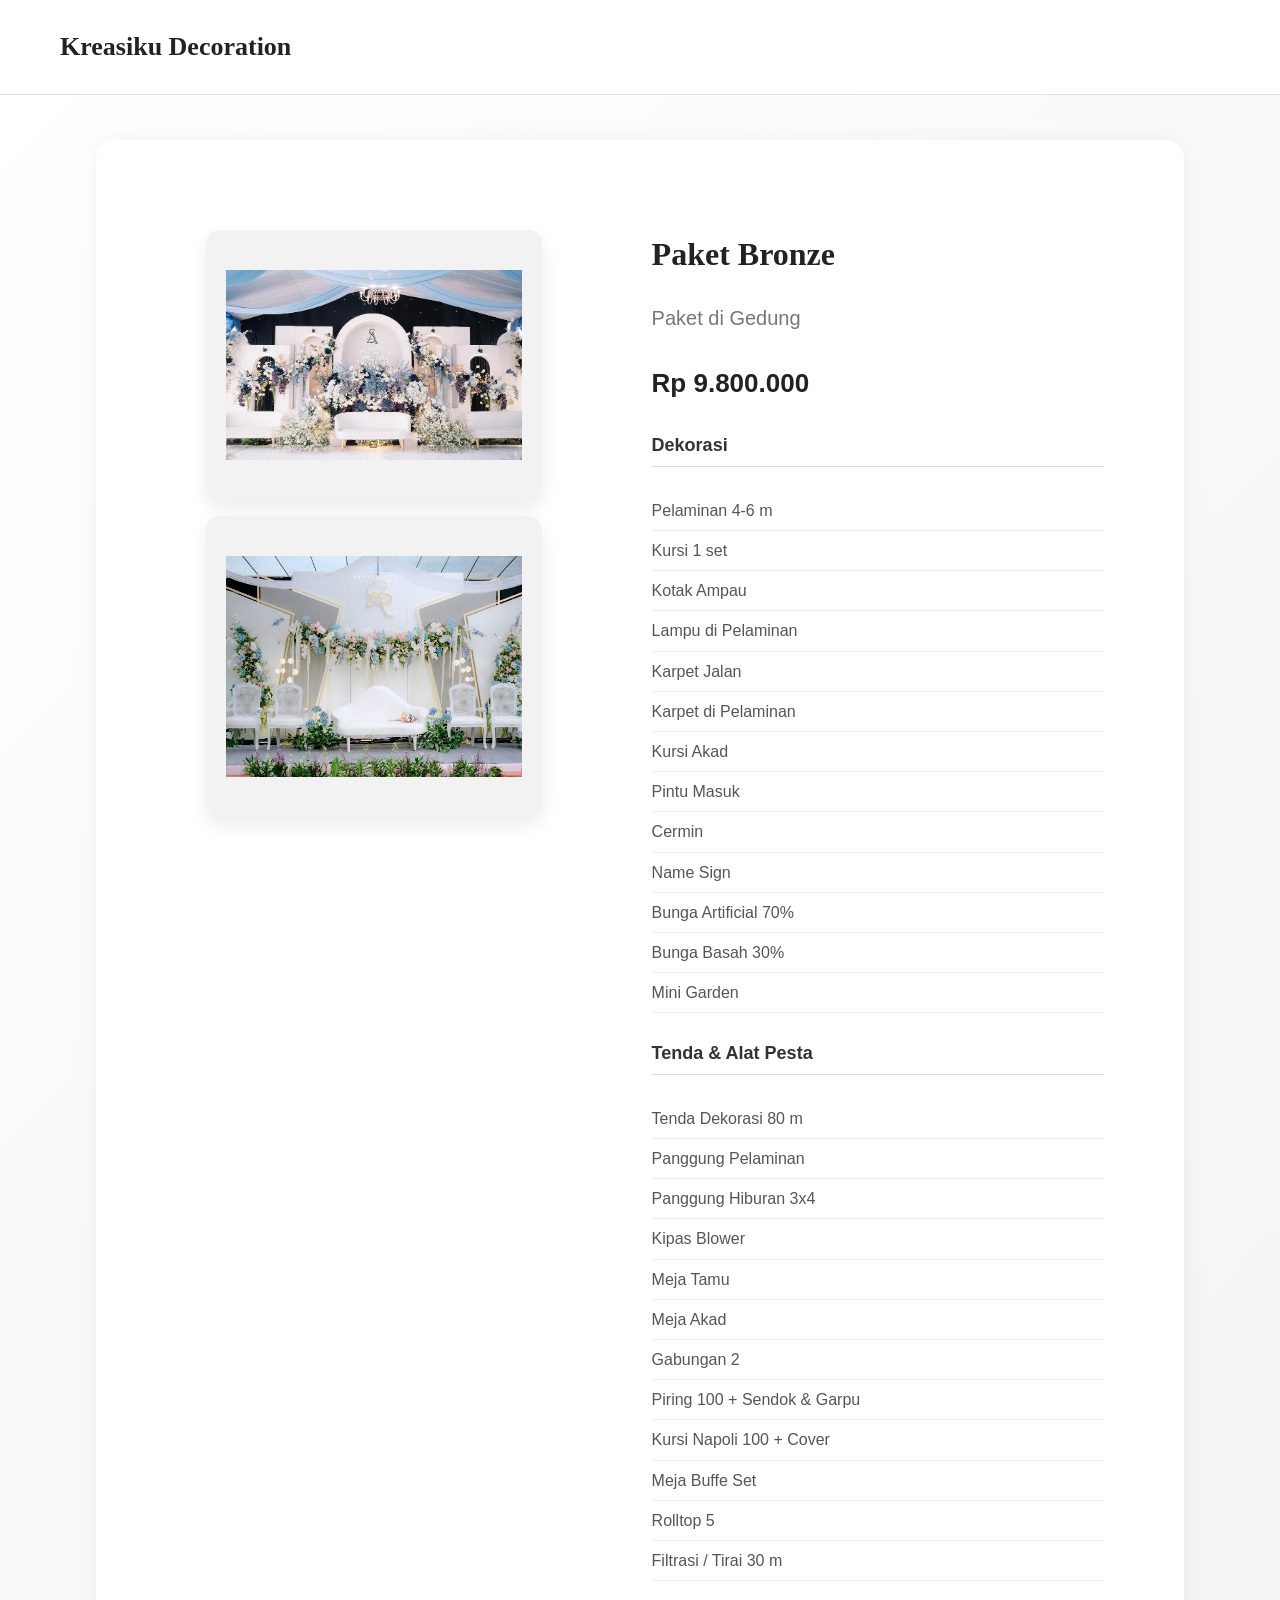
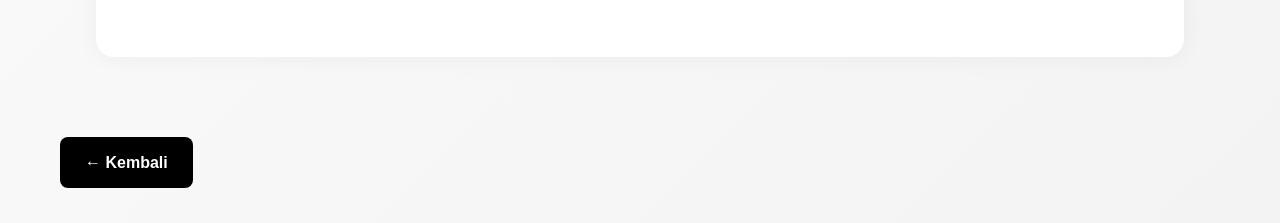
<file: paket-bronzeG.html>
<!DOCTYPE html>
<html lang="id">
<head>
  <meta charset="UTF-8">
  <meta name="viewport" content="width=device-width, initial-scale=1.0">
  <title>Paket Bronze - Kreasiku Decoration</title>
  <link rel="stylesheet" href="style.css">
</head>
<body>

  <header class="header">
    <h1>Kreasiku Decoration</h1>
  </header>

  <div class="detail-container">
    <div class="hero-img">
      <img src="gambar 10.jpg" alt="Dekorasi Paket Bronze" class="hero-img">
      <img src="Gambar 12.jpg" alt="Dekorasi Paket Bronze" class="hero-img">
    </div>

    <div class="detail-info">
      <h2>Paket Bronze</h2>
      <h3>Paket di Gedung</h3>
      <p class="price">Rp 9.800.000</p>

      <h4>Dekorasi</h4>
      <ul>
        <li>Pelaminan 4-6 m</li>
        <li>Kursi 1 set</li>
        <li>Kotak Ampau</li>
        <li>Lampu di Pelaminan</li>
        <li>Karpet Jalan</li>
        <li>Karpet di Pelaminan</li>
        <li>Kursi Akad</li>
        <li>Pintu Masuk</li>
        <li>Cermin</li>
        <li>Name Sign</li>
        <li>Bunga Artificial 70%</li>
        <li>Bunga Basah 30%</li>
        <li>Mini Garden</li>
      </ul>

      <h4>Tenda & Alat Pesta</h4>
      <ul>
        <li>Tenda Dekorasi 80 m</li>
        <li>Panggung Pelaminan</li>
        <li>Panggung Hiburan 3x4</li>
        <li>Kipas Blower</li>
        <li>Meja Tamu</li>
        <li>Meja Akad</li>
        <li>Gabungan 2</li>
        <li>Piring 100 + Sendok & Garpu</li>
        <li>Kursi Napoli 100 + Cover</li>
        <li>Meja Buffe Set</li>
        <li>Rolltop 5</li>
        <li>Filtrasi / Tirai 30 m</li>
      </ul>
    </div>
  </div>

  <a href="index.html" class="back-btn">← Kembali</a>

</body>
</html>
</file>
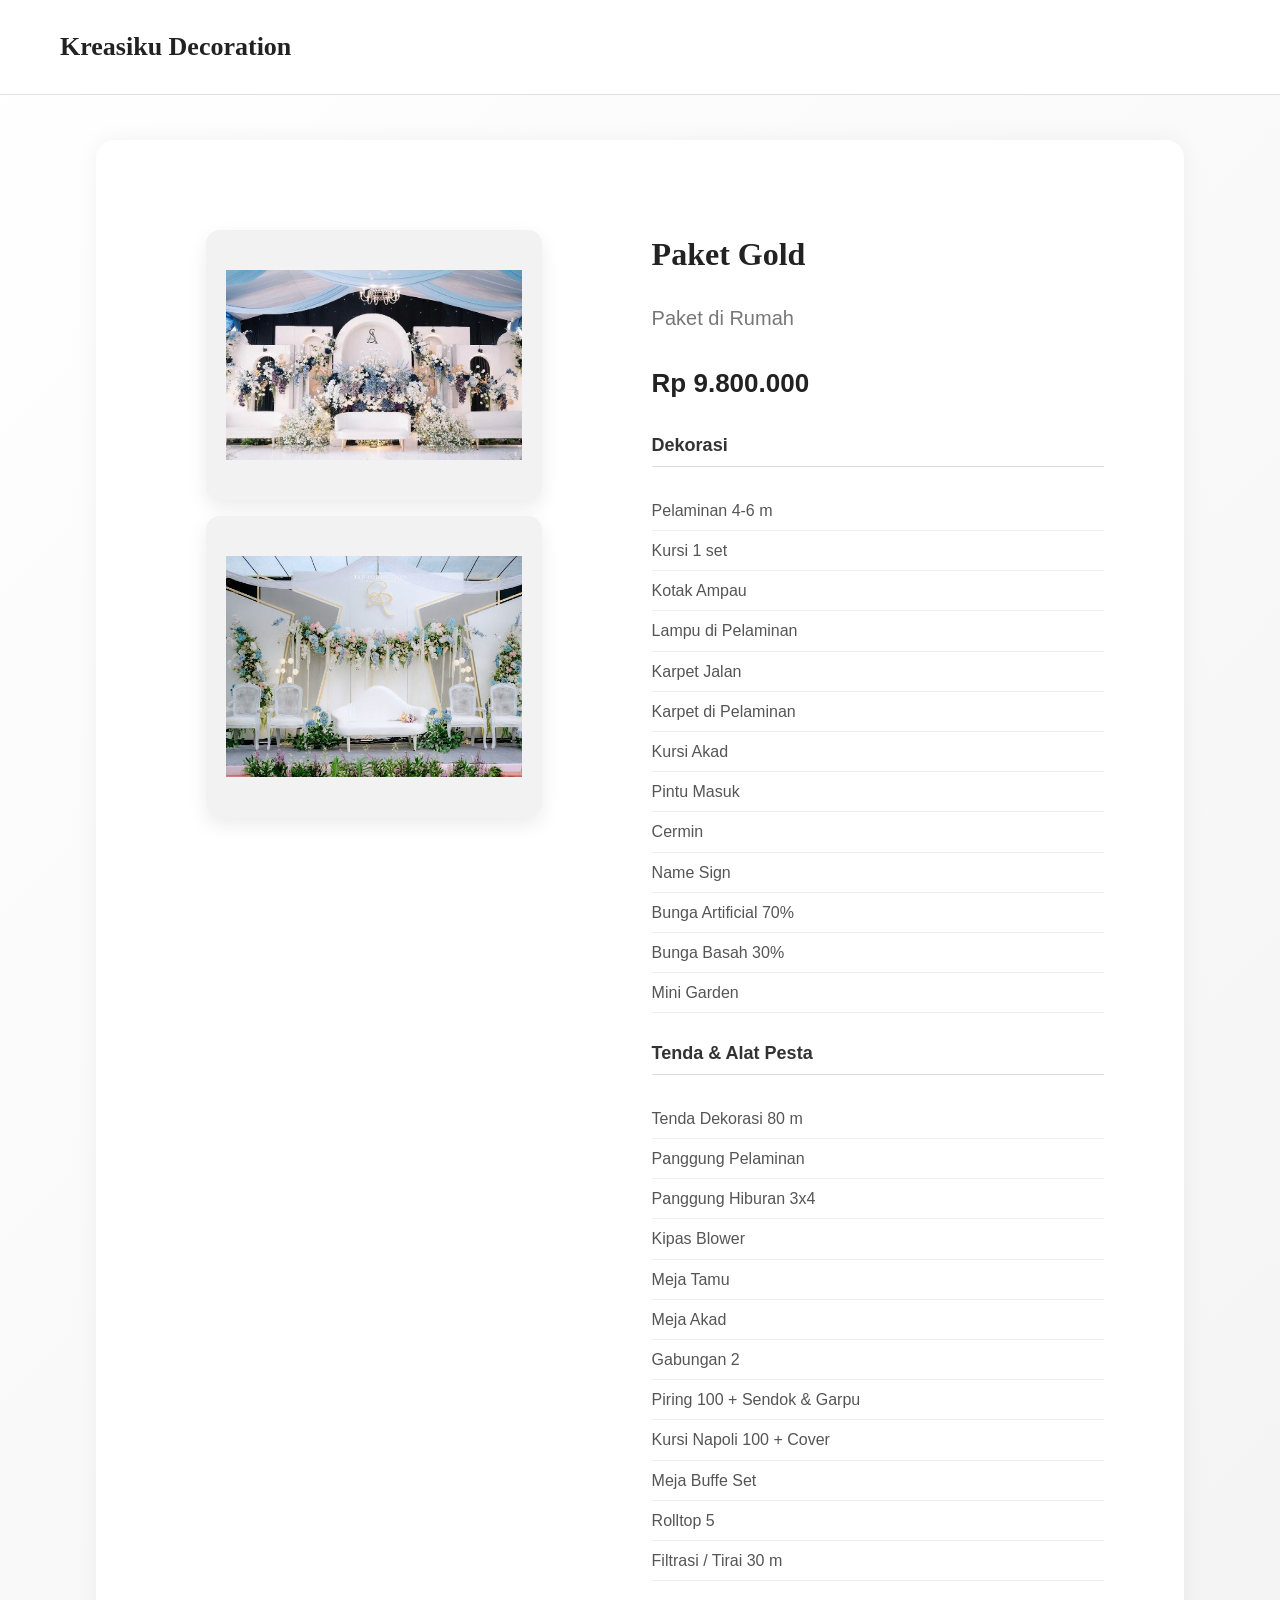
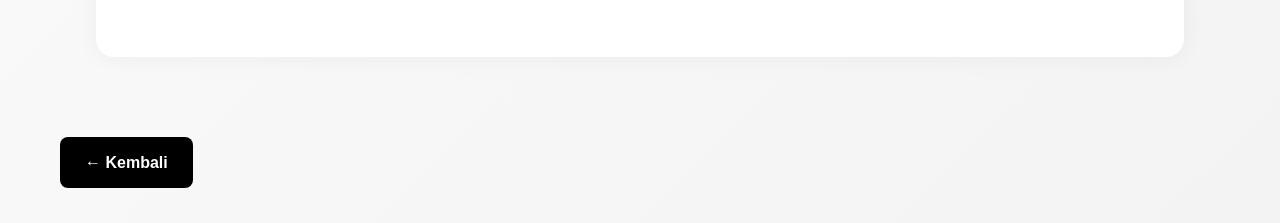
<file: paket-gold.html>
<!DOCTYPE html>
<html lang="id">
<head>
  <meta charset="UTF-8">
  <meta name="viewport" content="width=device-width, initial-scale=1.0">
  <title>Paket Gold - Kreasiku Decoration</title>
  <link rel="stylesheet" href="style.css">
</head>
<body>

  <header class="header">
    <h1>Kreasiku Decoration</h1>
  </header>

  <div class="detail-container">
    <div class="hero-img">
      <img src="gambar 10.jpg" alt="Dekorasi Paket Bronze" class="hero-img">
      <img src="Gambar 12.jpg" alt="Dekorasi Paket Bronze" class="hero-img">
    </div>

    <div class="detail-info">
      <h2>Paket Gold</h2>
      <h3>Paket di Rumah</h3>
      <p class="price">Rp 9.800.000</p>

      <h4>Dekorasi</h4>
      <ul>
        <li>Pelaminan 4-6 m</li>
        <li>Kursi 1 set</li>
        <li>Kotak Ampau</li>
        <li>Lampu di Pelaminan</li>
        <li>Karpet Jalan</li>
        <li>Karpet di Pelaminan</li>
        <li>Kursi Akad</li>
        <li>Pintu Masuk</li>
        <li>Cermin</li>
        <li>Name Sign</li>
        <li>Bunga Artificial 70%</li>
        <li>Bunga Basah 30%</li>
        <li>Mini Garden</li>
      </ul>

      <h4>Tenda & Alat Pesta</h4>
      <ul>
        <li>Tenda Dekorasi 80 m</li>
        <li>Panggung Pelaminan</li>
        <li>Panggung Hiburan 3x4</li>
        <li>Kipas Blower</li>
        <li>Meja Tamu</li>
        <li>Meja Akad</li>
        <li>Gabungan 2</li>
        <li>Piring 100 + Sendok & Garpu</li>
        <li>Kursi Napoli 100 + Cover</li>
        <li>Meja Buffe Set</li>
        <li>Rolltop 5</li>
        <li>Filtrasi / Tirai 30 m</li>
      </ul>
    </div>
  </div>

  <a href="index.html" class="back-btn">← Kembali</a>

</body>
</html>
</file>
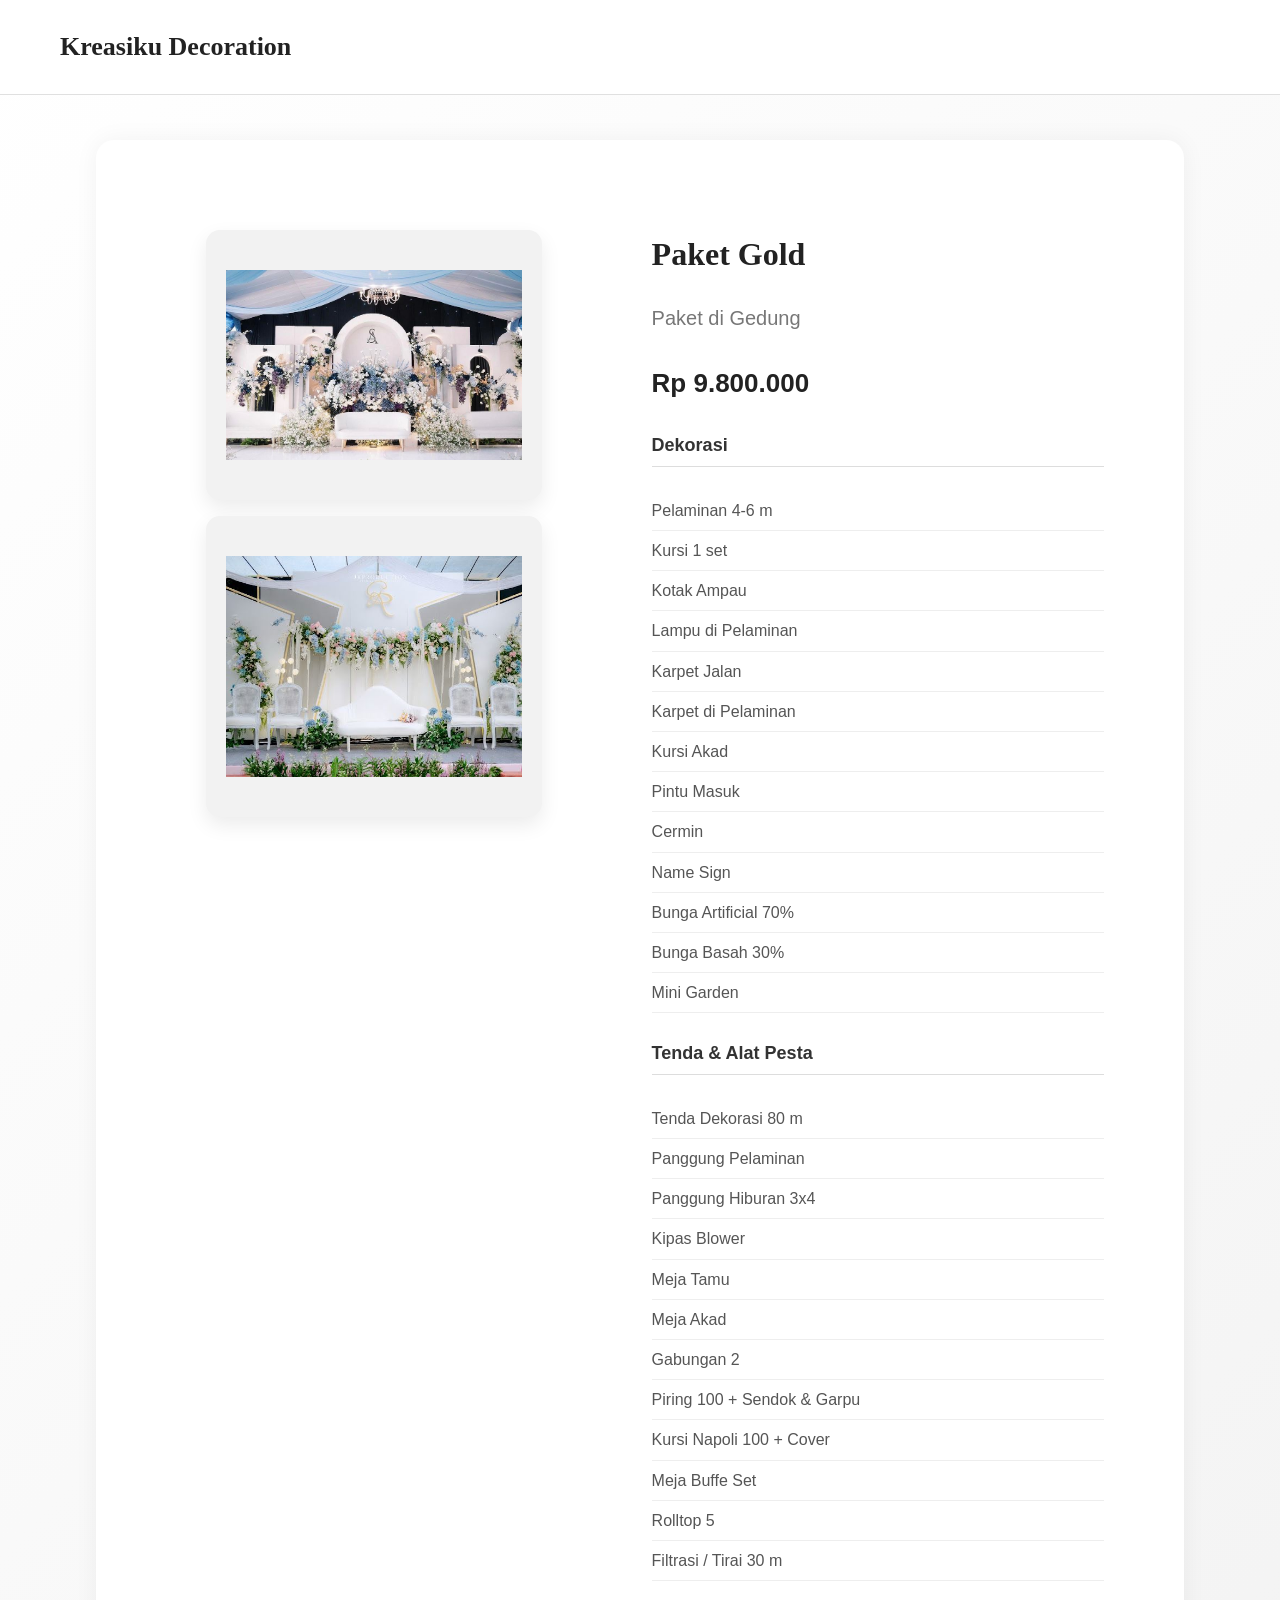
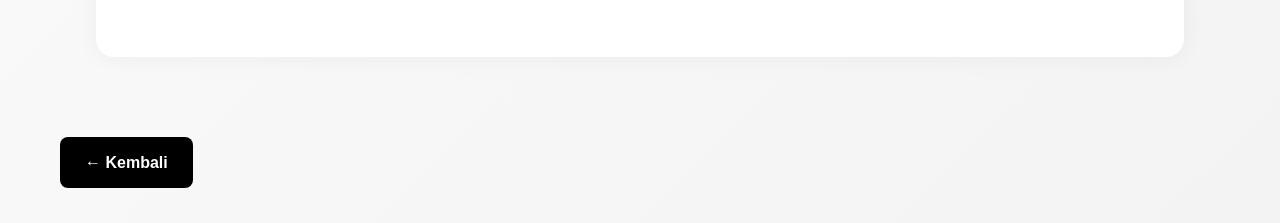
<file: paket-goldG.html>
<!DOCTYPE html>
<html lang="id">
<head>
  <meta charset="UTF-8">
  <meta name="viewport" content="width=device-width, initial-scale=1.0">
  <title>Paket Gold - Kreasiku Decoration</title>
  <link rel="stylesheet" href="style.css">
</head>
<body>

  <header class="header">
    <h1>Kreasiku Decoration</h1>
  </header>

  <div class="detail-container">
    <div class="hero-img">
      <img src="gambar 10.jpg" alt="Dekorasi Paket Bronze" class="hero-img">
      <img src="Gambar 12.jpg" alt="Dekorasi Paket Bronze" class="hero-img">
    </div>

    <div class="detail-info">
      <h2>Paket Gold</h2>
      <h3>Paket di Gedung</h3>
      <p class="price">Rp 9.800.000</p>

      <h4>Dekorasi</h4>
      <ul>
        <li>Pelaminan 4-6 m</li>
        <li>Kursi 1 set</li>
        <li>Kotak Ampau</li>
        <li>Lampu di Pelaminan</li>
        <li>Karpet Jalan</li>
        <li>Karpet di Pelaminan</li>
        <li>Kursi Akad</li>
        <li>Pintu Masuk</li>
        <li>Cermin</li>
        <li>Name Sign</li>
        <li>Bunga Artificial 70%</li>
        <li>Bunga Basah 30%</li>
        <li>Mini Garden</li>
      </ul>

      <h4>Tenda & Alat Pesta</h4>
      <ul>
        <li>Tenda Dekorasi 80 m</li>
        <li>Panggung Pelaminan</li>
        <li>Panggung Hiburan 3x4</li>
        <li>Kipas Blower</li>
        <li>Meja Tamu</li>
        <li>Meja Akad</li>
        <li>Gabungan 2</li>
        <li>Piring 100 + Sendok & Garpu</li>
        <li>Kursi Napoli 100 + Cover</li>
        <li>Meja Buffe Set</li>
        <li>Rolltop 5</li>
        <li>Filtrasi / Tirai 30 m</li>
      </ul>
    </div>
  </div>

  <a href="index.html" class="back-btn">← Kembali</a>

</body>
</html>
</file>
<file: style.css>
/* ==============================
   TEMA ABU – PUTIH ELEGAN MODERN (Sama dengan halaman utama)
================================ */

body {
  font-family: 'Poppins', sans-serif;
  background: linear-gradient(135deg, #ffffff, #f3f3f3);
  color: #222;
  margin: 0;
  padding: 0;
  line-height: 1.7;
}

/* Header */
.header {
  display: flex;
  justify-content: flex-start; /* teks di kiri */
  align-items: center;
  padding: 25px 60px;
  background-color: #ffffff;
  border-bottom: 1px solid #e0e0e0;
}

.header h1 {
  font-family: 'Playfair Display', serif;
  font-size: 26px;
  color: #222;
  margin: 0;
}

/* Container Utama */
.detail-container {
  display: flex;
  justify-content: space-between;
  align-items: flex-start;
  gap: 40px;

  padding: 50px 60px;
  background: #ffffff;
  border-radius: 18px;
  box-shadow: 0 0 25px rgba(0,0,0,0.05);

  margin: 45px auto;
  width: 85%;
  max-width: 1200px;
  box-sizing: border-box;
}

/* Gambar */
.hero-img {
  display: flex;
  flex-direction: column;
  gap: 16px;
  padding: 40px 20px;
  flex: 0 0 45%;
  align-items: center;
  box-sizing: border-box;
}

.hero-img img {
  width: 85%;
  height: auto;
  border-radius: 14px;
  background-color: #f2f2f2;

  object-fit: cover;
  box-shadow: 0 8px 20px rgba(0,0,0,0.08);

  transition: 0.3s ease;
  cursor: pointer;
}

.hero-img img:hover {
  transform: scale(1.03);
  box-shadow: 0 12px 30px rgba(0,0,0,0.12);
}

/* Info Paket */
.detail-info {
  flex: 1;
  padding: 10px 20px;
  box-sizing: border-box;
}

.detail-info h2 {
  font-size: 32px;
  color: #222;
  margin-bottom: 10px;
  font-family: 'Playfair Display', serif;
}

.detail-info h3 {
  font-size: 20px;
  color: #777;
  font-weight: 500;
  margin-bottom: 20px;
}

.detail-info .price {
  font-size: 26px;
  font-weight: bold;
  color: #222;
  margin-bottom: 25px;
}

.detail-info h4 {
  font-size: 18px;
  color: #333;
  margin-top: 25px;
  border-bottom: 1px solid #ddd;
  padding-bottom: 5px;
}

.detail-info ul {
  list-style: none;
  padding-left: 0;
  margin-top: 10px;
}

.detail-info ul li {
  padding: 6px 0;
  color: #555;
  border-bottom: 1px solid #eee;
  font-size: 16px;
}

/* Tombol Kembali */
.back-btn {
  display: inline-block;
  margin: 35px 60px;
  padding: 12px 25px;

  background-color: #000;
  border: none;

  color: #fff;
  font-weight: 600;

  border-radius: 8px;
  text-decoration: none;

  transition: 0.3s ease;
  cursor: pointer;
  max-width: 180px;
  text-align: center;
}

.back-btn:hover {
  background-color: #fff;
  color: #000;
  border: 1px solid #000;
}

/* ==============================
   RESPONSIVE MOBILE
================================ */
@media (max-width: 768px) {

  .header {
    padding: 15px 20px;
    justify-content: center; /* teks di tengah di mobile */
  }

  .header h1 {
    font-size: 18px;
  }

  .detail-container {
    flex-direction: column;
    width: 92%;
    padding: 22px 18px;
    gap: 22px;
    margin: 25px auto;
    align-items: center;
  }

  /* Hanya tampilkan 1 gambar di mobile */
  .hero-img img {
    display: none;
  }

  .hero-img img:first-child {
    display: block;
    width: 100%;
  }

  .hero-img {
    padding: 0;
  }

  .detail-info h2,
  .detail-info h3,
  .price {
    text-align: center;
  }

  .back-btn {
    display: block;
    margin: 25px auto;
    max-width: 180px;
  }
}
</file>
